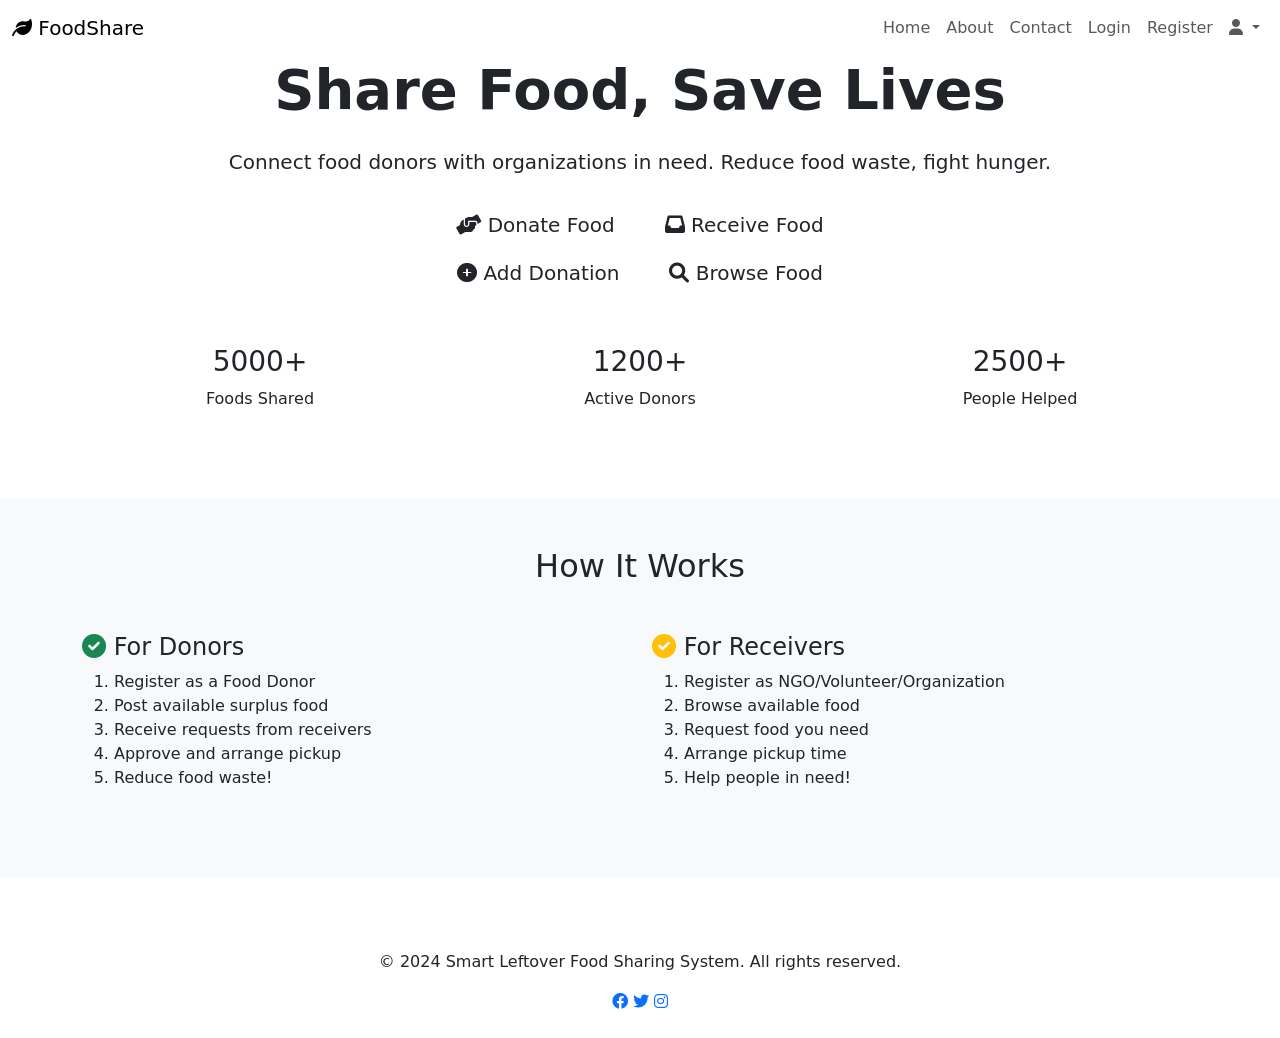
<file: src/main/resources/templates/index.html>
<!DOCTYPE html>
<html xmlns:th="http://www.thymeleaf.org">
<head>
    <meta charset="UTF-8">
    <meta name="viewport" content="width=device-width, initial-scale=1.0">
    <title>Smart Leftover Food Sharing System</title>
    <link href="https://cdn.jsdelivr.net/npm/bootstrap@5.1.3/dist/css/bootstrap.min.css" rel="stylesheet">
    <link rel="stylesheet" href="https://cdnjs.cloudflare.com/ajax/libs/font-awesome/6.0.0/css/all.min.css">
    <link th:href="@{/css/style.css}" rel="stylesheet">
</head>
<body>
    <!-- Navigation Bar -->
    <nav class="navbar navbar-expand-lg navbar-custom sticky-top">
        <div class="container-fluid">
            <a class="navbar-brand" href="/">
                <i class="fas fa-leaf"></i> FoodShare
            </a>
            <button class="navbar-toggler" type="button" data-bs-toggle="collapse" data-bs-target="#navbarNav">
                <span class="navbar-toggler-icon"></span>
            </button>
            <div class="collapse navbar-collapse" id="navbarNav">
                <ul class="navbar-nav ms-auto">
                    <li class="nav-item">
                        <a class="nav-link" href="/">Home</a>
                    </li>
                    <li class="nav-item">
                        <a class="nav-link" href="/about">About</a>
                    </li>
                    <li class="nav-item">
                        <a class="nav-link" href="/contact">Contact</a>
                    </li>
                    <li class="nav-item" th:if="${session.userId == null}">
                        <a class="nav-link" href="/auth/login">Login</a>
                    </li>
                    <li class="nav-item" th:if="${session.userId == null}">
                        <a class="nav-link" href="/auth/register">Register</a>
                    </li>
                    <li class="nav-item dropdown" th:if="${session.userId != null}">
                        <a class="nav-link dropdown-toggle" href="#" id="userDropdown" role="button" data-bs-toggle="dropdown">
                            <i class="fas fa-user"></i> <span th:text="${session.userName}"></span>
                        </a>
                        <ul class="dropdown-menu" aria-labelledby="userDropdown">
                            <li th:if="${session.userRole == 'DONOR'}">
                                <a class="dropdown-item" href="/donor/dashboard">Donor Dashboard</a>
                            </li>
                            <li th:if="${session.userRole == 'RECEIVER'}">
                                <a class="dropdown-item" href="/receiver/dashboard">Receiver Dashboard</a>
                            </li>
                            <li>
                                <hr class="dropdown-divider">
                            </li>
                            <li>
                                <a class="dropdown-item" href="/auth/logout">Logout</a>
                            </li>
                        </ul>
                    </li>
                </ul>
            </div>
        </div>
    </nav>

    <!-- Hero Section -->
    <section class="hero-section">
        <div class="container text-center">
            <h1 class="display-4 fw-bold mb-4">Share Food, Save Lives</h1>
            <p class="lead mb-4">Connect food donors with organizations in need. Reduce food waste, fight hunger.</p>
            <div class="d-flex justify-content-center gap-3" th:if="${session.userId == null}">
                <a href="/auth/register" class="btn btn-custom-green btn-lg">
                    <i class="fas fa-hands-helping"></i> Donate Food
                </a>
                <a href="/auth/register" class="btn btn-custom-orange btn-lg">
                    <i class="fas fa-inbox"></i> Receive Food
                </a>
            </div>
            <div class="d-flex justify-content-center gap-3" th:unless="${session.userId == null}">
                <a th:if="${session.userRole == 'DONOR'}" href="/donor/dashboard" class="btn btn-custom-green btn-lg">
                    <i class="fas fa-plus-circle"></i> Add Donation
                </a>
                <a th:if="${session.userRole == 'RECEIVER'}" href="/receiver/available-food" class="btn btn-custom-orange btn-lg">
                    <i class="fas fa-search"></i> Browse Food
                </a>
            </div>
        </div>
    </section>

    <!-- Statistics Section -->
    <section class="stats-section py-5">
        <div class="container">
            <div class="row text-center">
                <div class="col-md-4 mb-4">
                    <div class="stat-card">
                        <h3 class="stat-number">5000+</h3>
                        <p class="stat-label">Foods Shared</p>
                    </div>
                </div>
                <div class="col-md-4 mb-4">
                    <div class="stat-card">
                        <h3 class="stat-number">1200+</h3>
                        <p class="stat-label">Active Donors</p>
                    </div>
                </div>
                <div class="col-md-4 mb-4">
                    <div class="stat-card">
                        <h3 class="stat-number">2500+</h3>
                        <p class="stat-label">People Helped</p>
                    </div>
                </div>
            </div>
        </div>
    </section>

    <!-- How It Works -->
    <section class="how-it-works py-5 bg-light">
        <div class="container">
            <h2 class="text-center mb-5">How It Works</h2>
            <div class="row">
                <div class="col-md-6 mb-4">
                    <div class="how-card">
                        <h4><i class="fas fa-check-circle text-success"></i> For Donors</h4>
                        <ol>
                            <li>Register as a Food Donor</li>
                            <li>Post available surplus food</li>
                            <li>Receive requests from receivers</li>
                            <li>Approve and arrange pickup</li>
                            <li>Reduce food waste!</li>
                        </ol>
                    </div>
                </div>
                <div class="col-md-6 mb-4">
                    <div class="how-card">
                        <h4><i class="fas fa-check-circle text-warning"></i> For Receivers</h4>
                        <ol>
                            <li>Register as NGO/Volunteer/Organization</li>
                            <li>Browse available food</li>
                            <li>Request food you need</li>
                            <li>Arrange pickup time</li>
                            <li>Help people in need!</li>
                        </ol>
                    </div>
                </div>
            </div>
        </div>
    </section>

    <!-- Footer -->
    <footer class="footer mt-5">
        <div class="container text-center py-4">
            <p>&copy; 2024 Smart Leftover Food Sharing System. All rights reserved.</p>
            <div class="social-links">
                <a href="#"><i class="fab fa-facebook"></i></a>
                <a href="#"><i class="fab fa-twitter"></i></a>
                <a href="#"><i class="fab fa-instagram"></i></a>
            </div>
        </div>
    </footer>

    <script src="https://cdn.jsdelivr.net/npm/bootstrap@5.1.3/dist/js/bootstrap.bundle.min.js"></script>
</body>
</html>
</file>
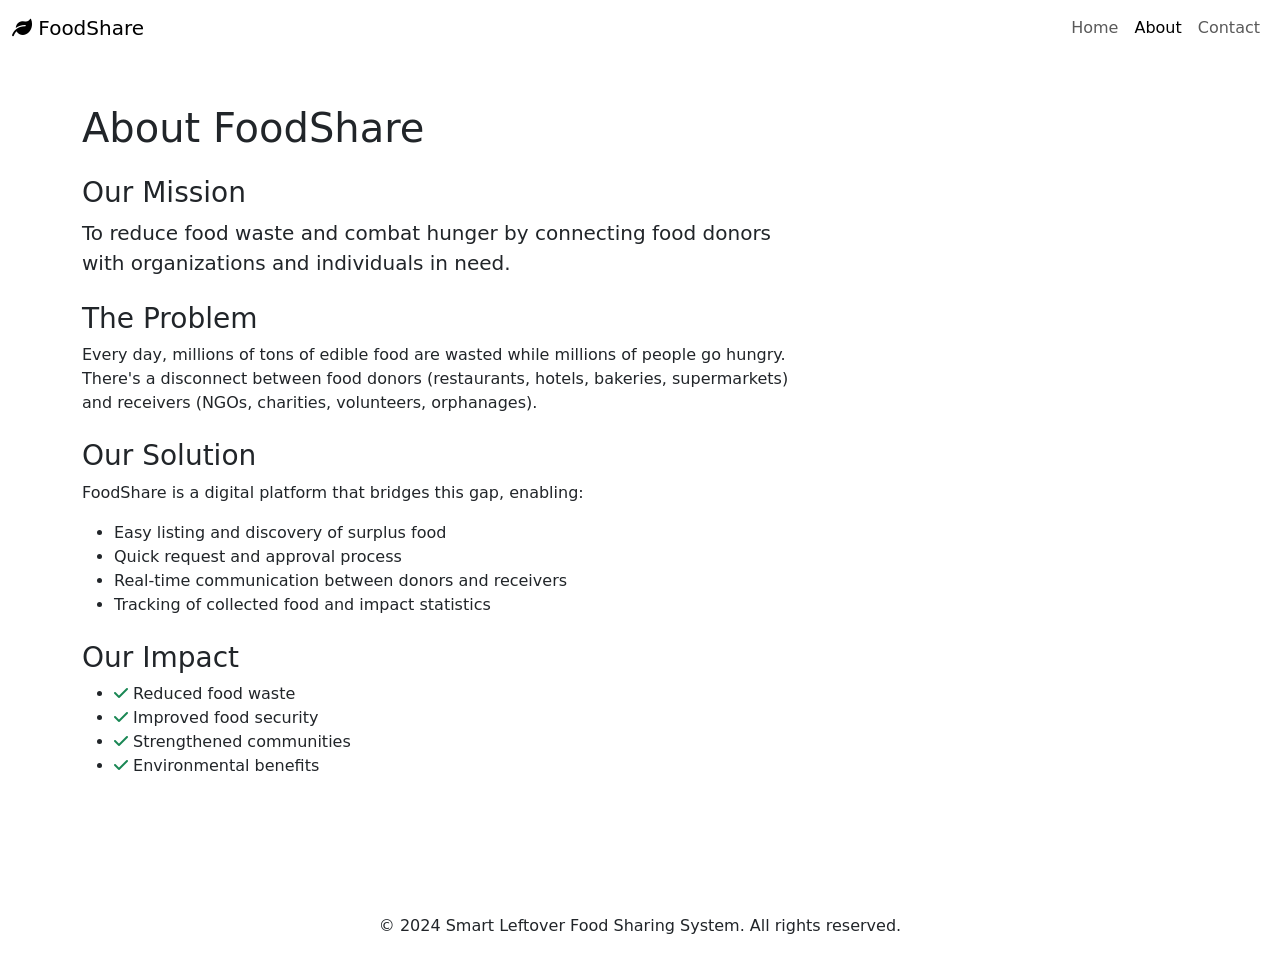
<file: src/main/resources/templates/about.html>
<!DOCTYPE html>
<html xmlns:th="http://www.thymeleaf.org">
<head>
    <meta charset="UTF-8">
    <meta name="viewport" content="width=device-width, initial-scale=1.0">
    <title>About - FoodShare</title>
    <link href="https://cdn.jsdelivr.net/npm/bootstrap@5.1.3/dist/css/bootstrap.min.css" rel="stylesheet">
    <link rel="stylesheet" href="https://cdnjs.cloudflare.com/ajax/libs/font-awesome/6.0.0/css/all.min.css">
    <link th:href="@{/css/style.css}" rel="stylesheet">
</head>
<body>
    <!-- Navigation -->
    <nav class="navbar navbar-expand-lg navbar-custom sticky-top">
        <div class="container-fluid">
            <a class="navbar-brand" href="/">
                <i class="fas fa-leaf"></i> FoodShare
            </a>
            <button class="navbar-toggler" type="button" data-bs-toggle="collapse" data-bs-target="#navbarNav">
                <span class="navbar-toggler-icon"></span>
            </button>
            <div class="collapse navbar-collapse" id="navbarNav">
                <ul class="navbar-nav ms-auto">
                    <li class="nav-item"><a class="nav-link" href="/">Home</a></li>
                    <li class="nav-item"><a class="nav-link active" href="/about">About</a></li>
                    <li class="nav-item"><a class="nav-link" href="/contact">Contact</a></li>
                </ul>
            </div>
        </div>
    </nav>

    <!-- About Section -->
    <section class="py-5">
        <div class="container">
            <h1 class="mb-4">About FoodShare</h1>
            <div class="row">
                <div class="col-md-8">
                    <h3>Our Mission</h3>
                    <p class="lead">
                        To reduce food waste and combat hunger by connecting food donors with organizations and individuals in need.
                    </p>
                    
                    <h3 class="mt-4">The Problem</h3>
                    <p>
                        Every day, millions of tons of edible food are wasted while millions of people go hungry. 
                        There's a disconnect between food donors (restaurants, hotels, bakeries, supermarkets) and receivers (NGOs, charities, volunteers, orphanages).
                    </p>
                    
                    <h3 class="mt-4">Our Solution</h3>
                    <p>
                        FoodShare is a digital platform that bridges this gap, enabling:
                    </p>
                    <ul>
                        <li>Easy listing and discovery of surplus food</li>
                        <li>Quick request and approval process</li>
                        <li>Real-time communication between donors and receivers</li>
                        <li>Tracking of collected food and impact statistics</li>
                    </ul>

                    <h3 class="mt-4">Our Impact</h3>
                    <ul>
                        <li><i class="fas fa-check text-success"></i> Reduced food waste</li>
                        <li><i class="fas fa-check text-success"></i> Improved food security</li>
                        <li><i class="fas fa-check text-success"></i> Strengthened communities</li>
                        <li><i class="fas fa-check text-success"></i> Environmental benefits</li>
                    </ul>
                </div>
            </div>
        </div>
    </section>

    <!-- Footer -->
    <footer class="footer mt-5">
        <div class="container text-center py-4">
            <p>&copy; 2024 Smart Leftover Food Sharing System. All rights reserved.</p>
        </div>
    </footer>

    <script src="https://cdn.jsdelivr.net/npm/bootstrap@5.1.3/dist/js/bootstrap.bundle.min.js"></script>
</body>
</html>
</file>
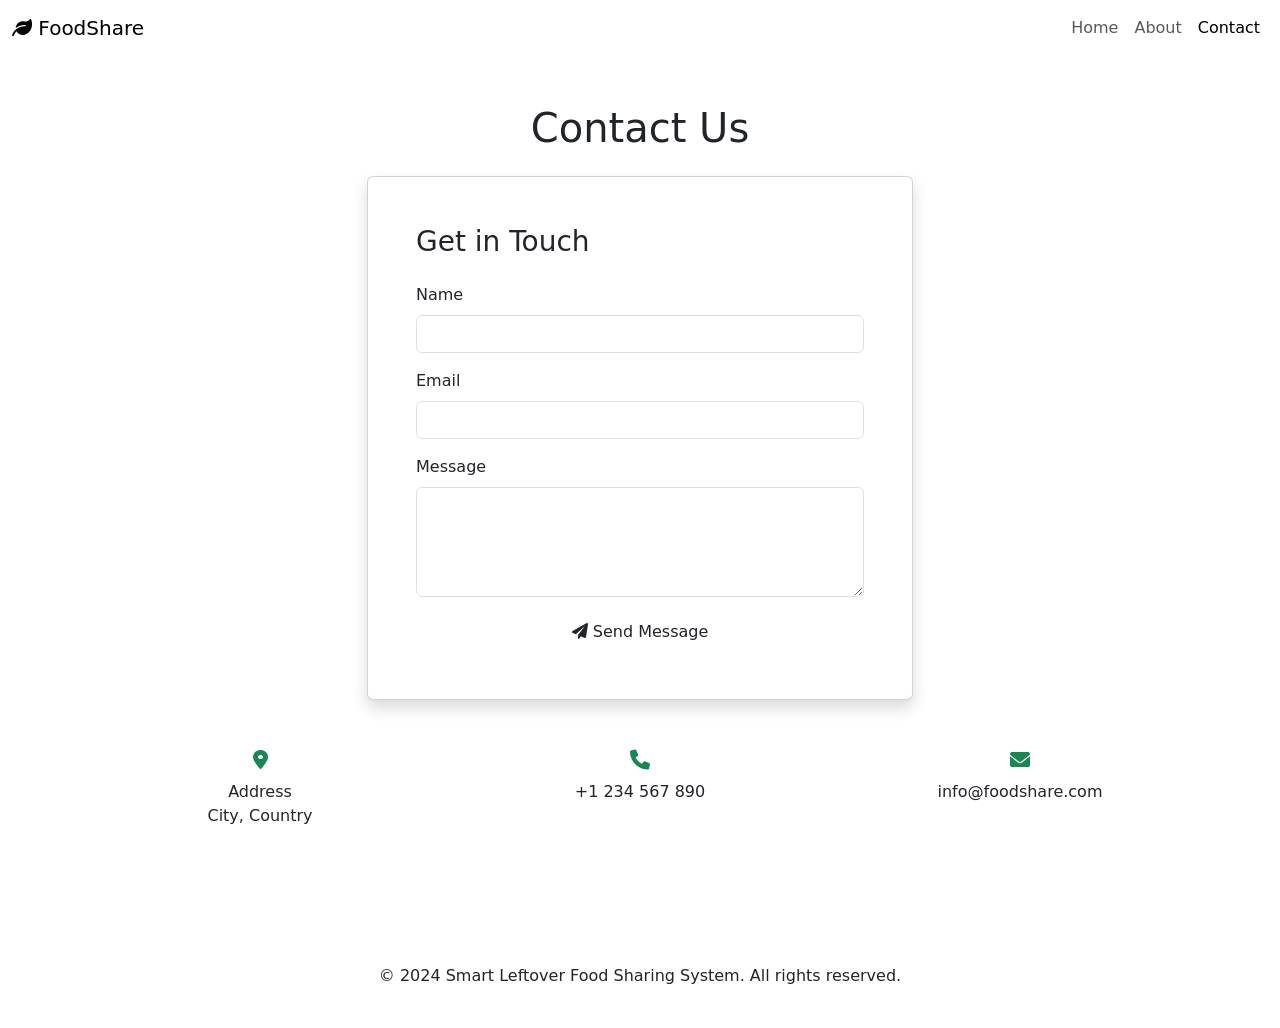
<file: src/main/resources/templates/contact.html>
<!DOCTYPE html>
<html xmlns:th="http://www.thymeleaf.org">
<head>
    <meta charset="UTF-8">
    <meta name="viewport" content="width=device-width, initial-scale=1.0">
    <title>Contact - FoodShare</title>
    <link href="https://cdn.jsdelivr.net/npm/bootstrap@5.1.3/dist/css/bootstrap.min.css" rel="stylesheet">
    <link rel="stylesheet" href="https://cdnjs.cloudflare.com/ajax/libs/font-awesome/6.0.0/css/all.min.css">
    <link th:href="@{/css/style.css}" rel="stylesheet">
</head>
<body>
    <!-- Navigation -->
    <nav class="navbar navbar-expand-lg navbar-custom sticky-top">
        <div class="container-fluid">
            <a class="navbar-brand" href="/">
                <i class="fas fa-leaf"></i> FoodShare
            </a>
            <button class="navbar-toggler" type="button" data-bs-toggle="collapse" data-bs-target="#navbarNav">
                <span class="navbar-toggler-icon"></span>
            </button>
            <div class="collapse navbar-collapse" id="navbarNav">
                <ul class="navbar-nav ms-auto">
                    <li class="nav-item"><a class="nav-link" href="/">Home</a></li>
                    <li class="nav-item"><a class="nav-link" href="/about">About</a></li>
                    <li class="nav-item"><a class="nav-link active" href="/contact">Contact</a></li>
                </ul>
            </div>
        </div>
    </nav>

    <!-- Contact Section -->
    <section class="py-5">
        <div class="container">
            <h1 class="text-center mb-4">Contact Us</h1>
            <div class="row">
                <div class="col-md-6 mx-auto">
                    <div class="card shadow">
                        <div class="card-body p-5">
                            <h3 class="mb-4">Get in Touch</h3>
                            <form>
                                <div class="mb-3">
                                    <label for="name" class="form-label">Name</label>
                                    <input type="text" class="form-control" id="name" required>
                                </div>
                                <div class="mb-3">
                                    <label for="email" class="form-label">Email</label>
                                    <input type="email" class="form-control" id="email" required>
                                </div>
                                <div class="mb-3">
                                    <label for="message" class="form-label">Message</label>
                                    <textarea class="form-control" id="message" rows="4" required></textarea>
                                </div>
                                <button type="submit" class="btn btn-custom-green w-100">
                                    <i class="fas fa-paper-plane"></i> Send Message
                                </button>
                            </form>
                        </div>
                    </div>
                </div>
            </div>
            <div class="row mt-5">
                <div class="col-md-4 text-center">
                    <h5><i class="fas fa-map-marker-alt text-success"></i></h5>
                    <p>Address<br>City, Country</p>
                </div>
                <div class="col-md-4 text-center">
                    <h5><i class="fas fa-phone text-success"></i></h5>
                    <p>+1 234 567 890</p>
                </div>
                <div class="col-md-4 text-center">
                    <h5><i class="fas fa-envelope text-success"></i></h5>
                    <p>info@foodshare.com</p>
                </div>
            </div>
        </div>
    </section>

    <!-- Footer -->
    <footer class="footer mt-5">
        <div class="container text-center py-4">
            <p>&copy; 2024 Smart Leftover Food Sharing System. All rights reserved.</p>
        </div>
    </footer>

    <script src="https://cdn.jsdelivr.net/npm/bootstrap@5.1.3/dist/js/bootstrap.bundle.min.js"></script>
</body>
</html>
</file>
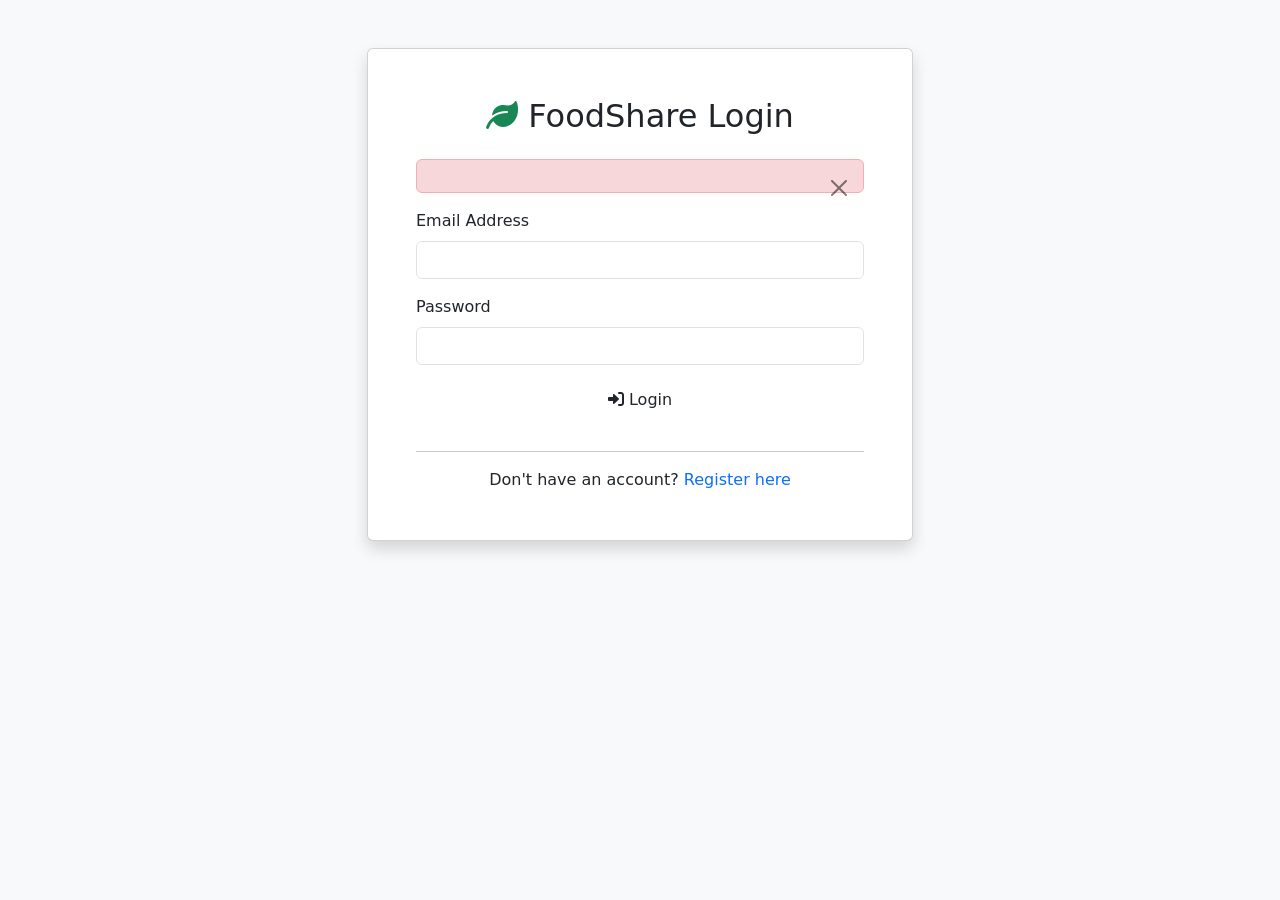
<file: src/main/resources/templates/login.html>
<!DOCTYPE html>
<html xmlns:th="http://www.thymeleaf.org">
<head>
    <meta charset="UTF-8">
    <meta name="viewport" content="width=device-width, initial-scale=1.0">
    <title>Login - FoodShare</title>
    <link href="https://cdn.jsdelivr.net/npm/bootstrap@5.1.3/dist/css/bootstrap.min.css" rel="stylesheet">
    <link rel="stylesheet" href="https://cdnjs.cloudflare.com/ajax/libs/font-awesome/6.0.0/css/all.min.css">
    <link th:href="@{/css/style.css}" rel="stylesheet">
</head>
<body class="bg-light">
    <div class="container mt-5">
        <div class="row justify-content-center">
            <div class="col-md-6">
                <div class="card shadow">
                    <div class="card-body p-5">
                        <h2 class="text-center mb-4"><i class="fas fa-leaf text-success"></i> FoodShare Login</h2>
                        
                        <div th:if="${error}" class="alert alert-danger alert-dismissible fade show">
                            <span th:text="${error}"></span>
                            <button type="button" class="btn-close" data-bs-dismiss="alert"></button>
                        </div>

                        <form th:action="@{/auth/login}" method="post" th:object="${loginDTO}">
                            <div class="mb-3">
                                <label for="email" class="form-label">Email Address</label>
                                <input type="email" class="form-control" id="email" th:field="*{email}" required>
                                <div th:if="${#fields.hasErrors('email')}" class="text-danger">
                                    <span th:errors="*{email}"></span>
                                </div>
                            </div>

                            <div class="mb-3">
                                <label for="password" class="form-label">Password</label>
                                <input type="password" class="form-control" id="password" th:field="*{password}" required>
                                <div th:if="${#fields.hasErrors('password')}" class="text-danger">
                                    <span th:errors="*{password}"></span>
                                </div>
                            </div>

                            <button type="submit" class="btn btn-custom-green w-100 mb-3">
                                <i class="fas fa-sign-in-alt"></i> Login
                            </button>
                        </form>

                        <hr>
                        <p class="text-center mb-0">
                            Don't have an account? <a href="/auth/register" class="text-decoration-none">Register here</a>
                        </p>
                    </div>
                </div>
            </div>
        </div>
    </div>

    <script src="https://cdn.jsdelivr.net/npm/bootstrap@5.1.3/dist/js/bootstrap.bundle.min.js"></script>
</body>
</html>
</file>
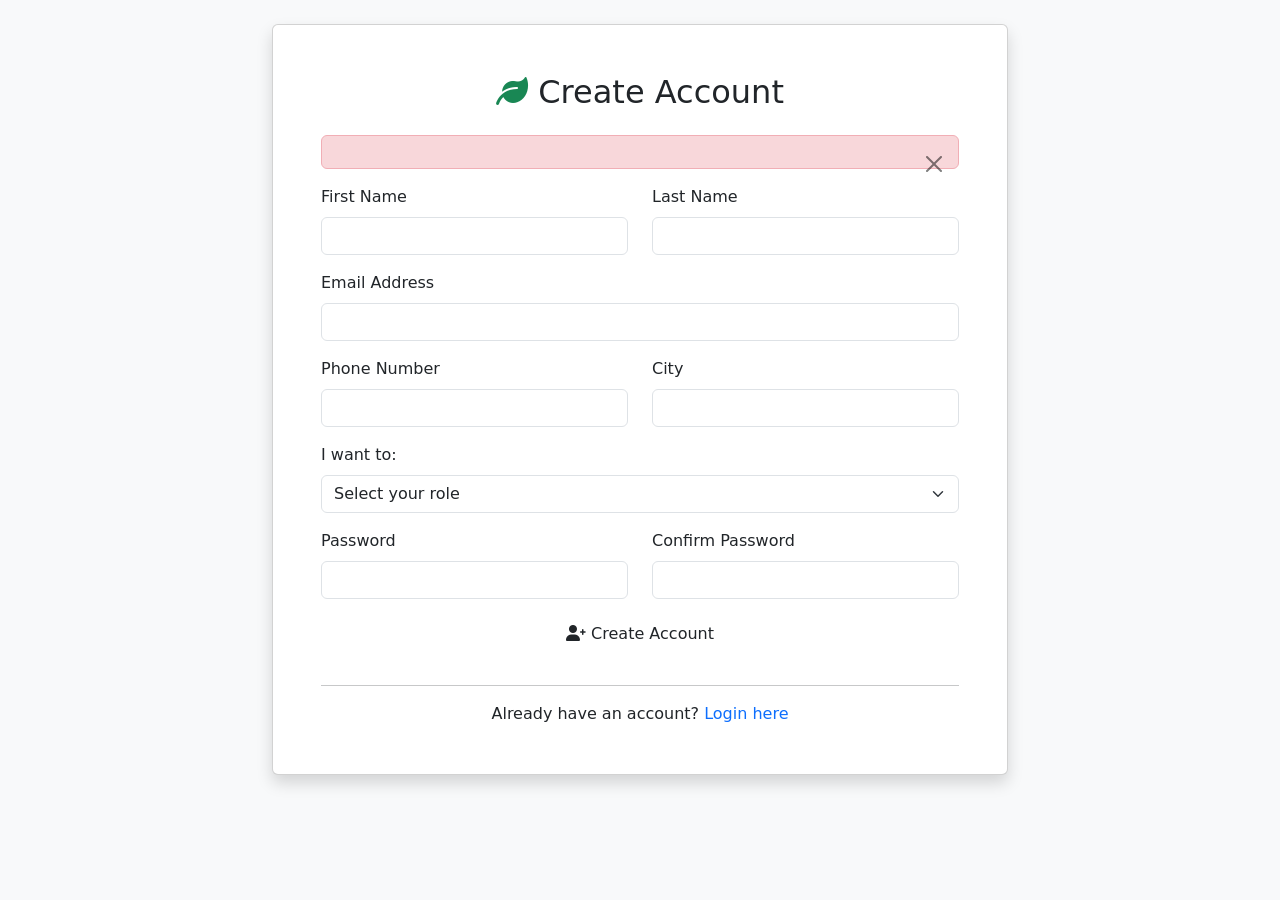
<file: src/main/resources/templates/register.html>
<!DOCTYPE html>
<html xmlns:th="http://www.thymeleaf.org">
<head>
    <meta charset="UTF-8">
    <meta name="viewport" content="width=device-width, initial-scale=1.0">
    <title>Register - FoodShare</title>
    <link href="https://cdn.jsdelivr.net/npm/bootstrap@5.1.3/dist/css/bootstrap.min.css" rel="stylesheet">
    <link rel="stylesheet" href="https://cdnjs.cloudflare.com/ajax/libs/font-awesome/6.0.0/css/all.min.css">
    <link th:href="@{/css/style.css}" rel="stylesheet">
</head>
<body class="bg-light">
    <div class="container mt-4">
        <div class="row justify-content-center">
            <div class="col-md-8">
                <div class="card shadow">
                    <div class="card-body p-5">
                        <h2 class="text-center mb-4"><i class="fas fa-leaf text-success"></i> Create Account</h2>
                        
                        <div th:if="${error}" class="alert alert-danger alert-dismissible fade show">
                            <span th:text="${error}"></span>
                            <button type="button" class="btn-close" data-bs-dismiss="alert"></button>
                        </div>

                        <form th:action="@{/auth/register}" method="post" th:object="${registerDTO}">
                            <div class="row">
                                <div class="col-md-6 mb-3">
                                    <label for="firstName" class="form-label">First Name</label>
                                    <input type="text" class="form-control" id="firstName" th:field="*{firstName}" required>
                                </div>
                                <div class="col-md-6 mb-3">
                                    <label for="lastName" class="form-label">Last Name</label>
                                    <input type="text" class="form-control" id="lastName" th:field="*{lastName}" required>
                                </div>
                            </div>

                            <div class="mb-3">
                                <label for="email" class="form-label">Email Address</label>
                                <input type="email" class="form-control" id="email" th:field="*{email}" required>
                            </div>

                            <div class="row">
                                <div class="col-md-6 mb-3">
                                    <label for="phone" class="form-label">Phone Number</label>
                                    <input type="tel" class="form-control" id="phone" th:field="*{phone}" required>
                                </div>
                                <div class="col-md-6 mb-3">
                                    <label for="city" class="form-label">City</label>
                                    <input type="text" class="form-control" id="city" th:field="*{city}" required>
                                </div>
                            </div>

                            <div class="mb-3">
                                <label for="role" class="form-label">I want to:</label>
                                <select class="form-select" id="role" th:field="*{role}" required onchange="updateRoleFields()">
                                    <option value="">Select your role</option>
                                    <option value="DONOR">Donate Food</option>
                                    <option value="RECEIVER">Receive Food</option>
                                </select>
                            </div>

                            <div id="orgFields" style="display:none;">
                                <div class="mb-3">
                                    <label for="organizationName" class="form-label">Organization Name</label>
                                    <input type="text" class="form-control" id="organizationName" th:field="*{organizationName}">
                                </div>
                                <div class="mb-3">
                                    <label for="organizationType" class="form-label">Organization Type</label>
                                    <select class="form-select" id="organizationType" th:field="*{organizationType}">
                                        <option value="">Select type</option>
                                        <option value="NGO">NGO</option>
                                        <option value="Charity">Charity</option>
                                        <option value="Volunteer">Volunteer</option>
                                        <option value="Orphanage">Orphanage</option>
                                    </select>
                                </div>
                            </div>

                            <div class="row">
                                <div class="col-md-6 mb-3">
                                    <label for="password" class="form-label">Password</label>
                                    <input type="password" class="form-control" id="password" th:field="*{password}" required>
                                </div>
                                <div class="col-md-6 mb-3">
                                    <label for="confirmPassword" class="form-label">Confirm Password</label>
                                    <input type="password" class="form-control" id="confirmPassword" th:field="*{confirmPassword}" required>
                                </div>
                            </div>

                            <button type="submit" class="btn btn-custom-green w-100 mb-3">
                                <i class="fas fa-user-plus"></i> Create Account
                            </button>
                        </form>

                        <hr>
                        <p class="text-center mb-0">
                            Already have an account? <a href="/auth/login" class="text-decoration-none">Login here</a>
                        </p>
                    </div>
                </div>
            </div>
        </div>
    </div>

    <script>
        function updateRoleFields() {
            const role = document.getElementById('role').value;
            document.getElementById('orgFields').style.display = role === 'RECEIVER' ? 'block' : 'none';
        }
    </script>
    <script src="https://cdn.jsdelivr.net/npm/bootstrap@5.1.3/dist/js/bootstrap.bundle.min.js"></script>
</body>
</html>
</file>
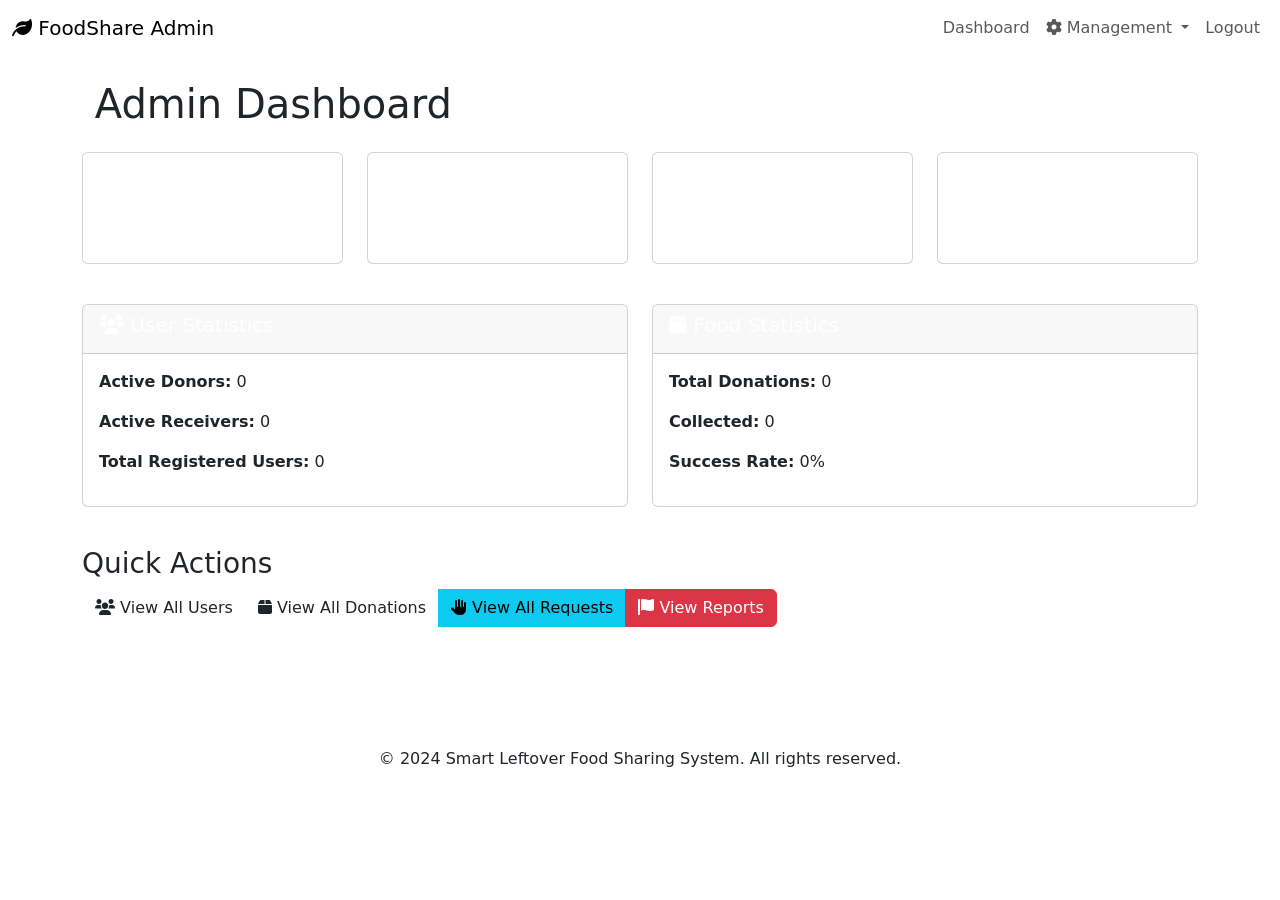
<file: src/main/resources/templates/admin/dashboard.html>
<!DOCTYPE html>
<html xmlns:th="http://www.thymeleaf.org">
<head>
    <meta charset="UTF-8">
    <meta name="viewport" content="width=device-width, initial-scale=1.0">
    <title>Admin Dashboard - FoodShare</title>
    <link href="https://cdn.jsdelivr.net/npm/bootstrap@5.1.3/dist/css/bootstrap.min.css" rel="stylesheet">
    <link rel="stylesheet" href="https://cdnjs.cloudflare.com/ajax/libs/font-awesome/6.0.0/css/all.min.css">
    <link th:href="@{/css/style.css}" rel="stylesheet">
</head>
<body>
    <!-- Navigation -->
    <nav class="navbar navbar-expand-lg navbar-custom sticky-top">
        <div class="container-fluid">
            <a class="navbar-brand" href="/">
                <i class="fas fa-leaf"></i> FoodShare Admin
            </a>
            <div class="collapse navbar-collapse">
                <ul class="navbar-nav ms-auto">
                    <li class="nav-item"><a class="nav-link" href="/admin/dashboard">Dashboard</a></li>
                    <li class="nav-item dropdown">
                        <a class="nav-link dropdown-toggle" href="#" role="button" data-bs-toggle="dropdown">
                            <i class="fas fa-cog"></i> Management
                        </a>
                        <ul class="dropdown-menu">
                            <li><a class="dropdown-item" href="#">Manage Users</a></li>
                            <li><a class="dropdown-item" href="#">Manage Donations</a></li>
                            <li><a class="dropdown-item" href="#">View Requests</a></li>
                        </ul>
                    </li>
                    <li class="nav-item"><a class="nav-link" href="/">Logout</a></li>
                </ul>
            </div>
        </div>
    </nav>

    <!-- Dashboard Content -->
    <div class="container-fluid py-4">
        <div class="container">
            <h1 class="mb-4"><i class="fas fa-admin-chart"></i> Admin Dashboard</h1>

            <!-- Statistics Cards -->
            <div class="row mb-4">
                <div class="col-md-3 mb-3">
                    <div class="card bg-gradient-green text-white">
                        <div class="card-body">
                            <h5 class="card-title">Total Users</h5>
                            <h2 th:text="${totalUsers}">0</h2>
                        </div>
                    </div>
                </div>
                <div class="col-md-3 mb-3">
                    <div class="card bg-gradient-orange text-white">
                        <div class="card-body">
                            <h5 class="card-title">Total Donations</h5>
                            <h2 th:text="${totalDonations}">0</h2>
                        </div>
                    </div>
                </div>
                <div class="col-md-3 mb-3">
                    <div class="card bg-gradient-blue text-white">
                        <div class="card-body">
                            <h5 class="card-title">Food Collected</h5>
                            <h2 th:text="${collectedDonations}">0</h2>
                        </div>
                    </div>
                </div>
                <div class="col-md-3 mb-3">
                    <div class="card bg-gradient-purple text-white">
                        <div class="card-body">
                            <h5 class="card-title">Total Donors</h5>
                            <h2 th:text="${totalDonors}">0</h2>
                        </div>
                    </div>
                </div>
            </div>

            <!-- More Statistics -->
            <div class="row mb-4">
                <div class="col-md-6 mb-3">
                    <div class="card">
                        <div class="card-header bg-custom-green text-white">
                            <h5><i class="fas fa-users"></i> User Statistics</h5>
                        </div>
                        <div class="card-body">
                            <p><strong>Active Donors:</strong> <span th:text="${totalDonors}">0</span></p>
                            <p><strong>Active Receivers:</strong> <span th:text="${totalReceivers}">0</span></p>
                            <p><strong>Total Registered Users:</strong> <span th:text="${totalUsers}">0</span></p>
                        </div>
                    </div>
                </div>
                <div class="col-md-6 mb-3">
                    <div class="card">
                        <div class="card-header bg-custom-orange text-white">
                            <h5><i class="fas fa-box"></i> Food Statistics</h5>
                        </div>
                        <div class="card-body">
                            <p><strong>Total Donations:</strong> <span th:text="${totalDonations}">0</span></p>
                            <p><strong>Collected:</strong> <span th:text="${collectedDonations}">0</span></p>
                            <p><strong>Success Rate:</strong> <span th:text="${totalDonations > 0 ? ((collectedDonations * 100) / totalDonations) : 0} + '%'">0%</span></p>
                        </div>
                    </div>
                </div>
            </div>

            <!-- Quick Actions -->
            <div class="row">
                <div class="col-md-12 mb-4">
                    <h3>Quick Actions</h3>
                    <div class="btn-group" role="group">
                        <button type="button" class="btn btn-custom-green"><i class="fas fa-users"></i> View All Users</button>
                        <button type="button" class="btn btn-custom-orange"><i class="fas fa-box"></i> View All Donations</button>
                        <button type="button" class="btn btn-info"><i class="fas fa-hand-paper"></i> View All Requests</button>
                        <button type="button" class="btn btn-danger"><i class="fas fa-flag"></i> View Reports</button>
                    </div>
                </div>
            </div>
        </div>
    </div>

    <!-- Footer -->
    <footer class="footer mt-5">
        <div class="container text-center py-4">
            <p>&copy; 2024 Smart Leftover Food Sharing System. All rights reserved.</p>
        </div>
    </footer>

    <script src="https://cdn.jsdelivr.net/npm/bootstrap@5.1.3/dist/js/bootstrap.bundle.min.js"></script>
</body>
</html>
</file>
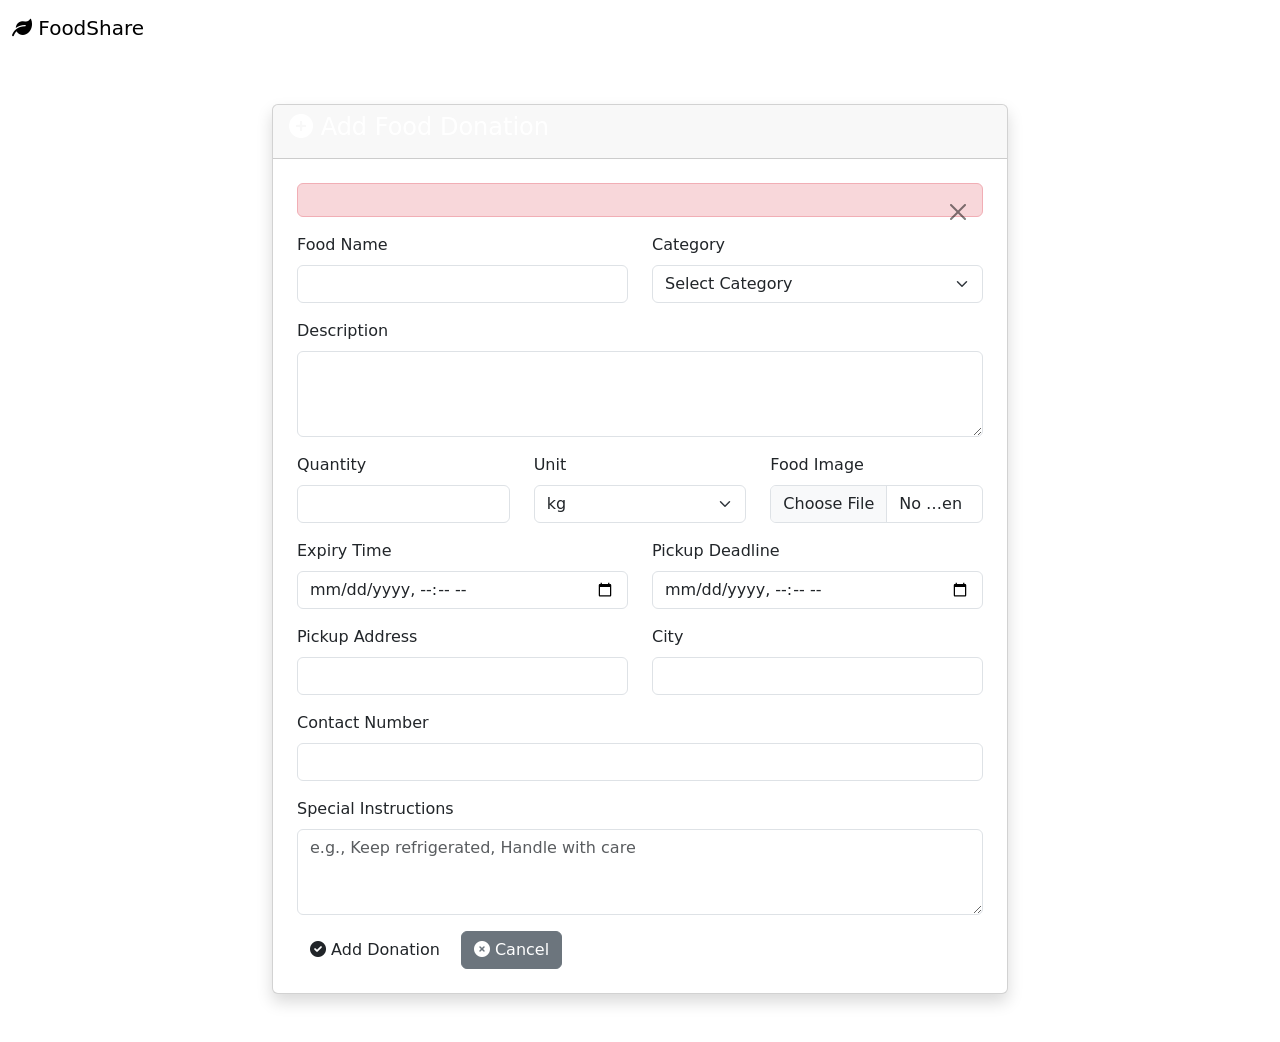
<file: src/main/resources/templates/donor/add-food.html>
<!DOCTYPE html>
<html xmlns:th="http://www.thymeleaf.org">
<head>
    <meta charset="UTF-8">
    <meta name="viewport" content="width=device-width, initial-scale=1.0">
    <title>Add Food - FoodShare</title>
    <link href="https://cdn.jsdelivr.net/npm/bootstrap@5.1.3/dist/css/bootstrap.min.css" rel="stylesheet">
    <link rel="stylesheet" href="https://cdnjs.cloudflare.com/ajax/libs/font-awesome/6.0.0/css/all.min.css">
    <link th:href="@{/css/style.css}" rel="stylesheet">
</head>
<body>
    <!-- Navigation -->
    <nav class="navbar navbar-expand-lg navbar-custom sticky-top">
        <div class="container-fluid">
            <a class="navbar-brand" href="/">
                <i class="fas fa-leaf"></i> FoodShare
            </a>
        </div>
    </nav>

    <div class="container py-5">
        <div class="row justify-content-center">
            <div class="col-md-8">
                <div class="card shadow">
                    <div class="card-header bg-custom-green text-white">
                        <h4><i class="fas fa-plus-circle"></i> Add Food Donation</h4>
                    </div>
                    <div class="card-body p-4">
                        <div th:if="${error}" class="alert alert-danger alert-dismissible fade show">
                            <span th:text="${error}"></span>
                            <button type="button" class="btn-close" data-bs-dismiss="alert"></button>
                        </div>

                        <form th:action="@{/donor/add-food}" method="post" enctype="multipart/form-data" th:object="${foodDonationDTO}">
                            <div class="row">
                                <div class="col-md-6 mb-3">
                                    <label for="foodName" class="form-label">Food Name</label>
                                    <input type="text" class="form-control" id="foodName" th:field="*{foodName}" required>
                                </div>
                                <div class="col-md-6 mb-3">
                                    <label for="category" class="form-label">Category</label>
                                    <select class="form-select" id="category" th:field="*{category}" required>
                                        <option value="">Select Category</option>
                                        <option th:each="cat : ${categories}" th:value="${cat}" th:text="${cat.displayName}">Category</option>
                                    </select>
                                </div>
                            </div>

                            <div class="mb-3">
                                <label for="description" class="form-label">Description</label>
                                <textarea class="form-control" id="description" th:field="*{description}" rows="3"></textarea>
                            </div>

                            <div class="row">
                                <div class="col-md-4 mb-3">
                                    <label for="quantity" class="form-label">Quantity</label>
                                    <input type="number" class="form-control" id="quantity" th:field="*{quantity}" required>
                                </div>
                                <div class="col-md-4 mb-3">
                                    <label for="unit" class="form-label">Unit</label>
                                    <select class="form-select" id="unit" th:field="*{unit}" required>
                                        <option value="kg">kg</option>
                                        <option value="pieces">pieces</option>
                                        <option value="liters">liters</option>
                                        <option value="boxes">boxes</option>
                                    </select>
                                </div>
                                <div class="col-md-4 mb-3">
                                    <label for="imageFile" class="form-label">Food Image</label>
                                    <input type="file" class="form-control" id="imageFile" name="imageFile" accept="image/*">
                                </div>
                            </div>

                            <div class="row">
                                <div class="col-md-6 mb-3">
                                    <label for="expiryTime" class="form-label">Expiry Time</label>
                                    <input type="datetime-local" class="form-control" id="expiryTime" th:field="*{expiryTime}" required>
                                </div>
                                <div class="col-md-6 mb-3">
                                    <label for="pickupDeadline" class="form-label">Pickup Deadline</label>
                                    <input type="datetime-local" class="form-control" id="pickupDeadline" th:field="*{pickupDeadline}" required>
                                </div>
                            </div>

                            <div class="row">
                                <div class="col-md-6 mb-3">
                                    <label for="pickupAddress" class="form-label">Pickup Address</label>
                                    <input type="text" class="form-control" id="pickupAddress" th:field="*{pickupAddress}" required>
                                </div>
                                <div class="col-md-6 mb-3">
                                    <label for="pickupCity" class="form-label">City</label>
                                    <input type="text" class="form-control" id="pickupCity" th:field="*{pickupCity}" required>
                                </div>
                            </div>

                            <div class="mb-3">
                                <label for="contactNumber" class="form-label">Contact Number</label>
                                <input type="tel" class="form-control" id="contactNumber" th:field="*{contactNumber}" required>
                            </div>

                            <div class="mb-3">
                                <label for="specialInstructions" class="form-label">Special Instructions</label>
                                <textarea class="form-control" id="specialInstructions" th:field="*{specialInstructions}" rows="3" placeholder="e.g., Keep refrigerated, Handle with care"></textarea>
                            </div>

                            <div class="d-flex gap-2">
                                <button type="submit" class="btn btn-custom-green">
                                    <i class="fas fa-check-circle"></i> Add Donation
                                </button>
                                <a href="/donor/dashboard" class="btn btn-secondary">
                                    <i class="fas fa-times-circle"></i> Cancel
                                </a>
                            </div>
                        </form>
                    </div>
                </div>
            </div>
        </div>
    </div>

    <script src="https://cdn.jsdelivr.net/npm/bootstrap@5.1.3/dist/js/bootstrap.bundle.min.js"></script>
</body>
</html>
</file>
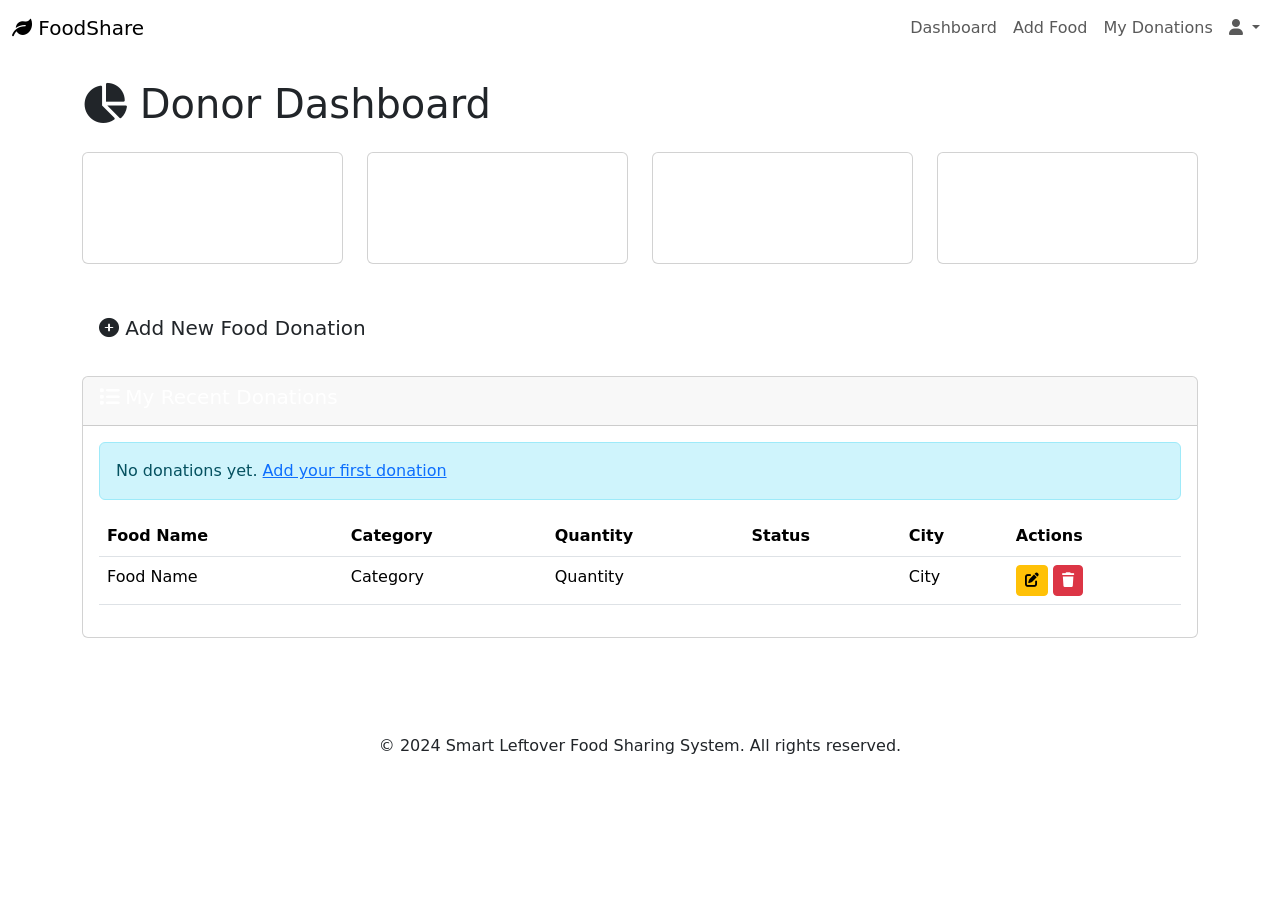
<file: src/main/resources/templates/donor/dashboard.html>
<!DOCTYPE html>
<html xmlns:th="http://www.thymeleaf.org">
<head>
    <meta charset="UTF-8">
    <meta name="viewport" content="width=device-width, initial-scale=1.0">
    <title>Donor Dashboard - FoodShare</title>
    <link href="https://cdn.jsdelivr.net/npm/bootstrap@5.1.3/dist/css/bootstrap.min.css" rel="stylesheet">
    <link rel="stylesheet" href="https://cdnjs.cloudflare.com/ajax/libs/font-awesome/6.0.0/css/all.min.css">
    <link th:href="@{/css/style.css}" rel="stylesheet">
</head>
<body>
    <!-- Navigation -->
    <nav class="navbar navbar-expand-lg navbar-custom sticky-top">
        <div class="container-fluid">
            <a class="navbar-brand" href="/">
                <i class="fas fa-leaf"></i> FoodShare
            </a>
            <div class="collapse navbar-collapse" id="navbarNav">
                <ul class="navbar-nav ms-auto">
                    <li class="nav-item"><a class="nav-link" href="/donor/dashboard">Dashboard</a></li>
                    <li class="nav-item"><a class="nav-link" href="/donor/add-food">Add Food</a></li>
                    <li class="nav-item"><a class="nav-link" href="/donor/my-donations">My Donations</a></li>
                    <li class="nav-item dropdown">
                        <a class="nav-link dropdown-toggle" href="#" id="userDropdown" role="button" data-bs-toggle="dropdown">
                            <i class="fas fa-user"></i> <span th:text="${session.userName}"></span>
                        </a>
                        <ul class="dropdown-menu" aria-labelledby="userDropdown">
                            <li><a class="dropdown-item" href="/auth/logout">Logout</a></li>
                        </ul>
                    </li>
                </ul>
            </div>
        </div>
    </nav>

    <!-- Dashboard Content -->
    <div class="container-fluid py-4">
        <div class="container">
            <h1 class="mb-4"><i class="fas fa-chart-pie"></i> Donor Dashboard</h1>

            <!-- Statistics Cards -->
            <div class="row mb-4">
                <div class="col-md-3 mb-3">
                    <div class="card bg-gradient-green text-white">
                        <div class="card-body">
                            <h5 class="card-title">Total Donations</h5>
                            <h2 th:text="${totalDonations}">0</h2>
                        </div>
                    </div>
                </div>
                <div class="col-md-3 mb-3">
                    <div class="card bg-gradient-orange text-white">
                        <div class="card-body">
                            <h5 class="card-title">Collected</h5>
                            <h2 th:text="${collectedCount}">0</h2>
                        </div>
                    </div>
                </div>
                <div class="col-md-3 mb-3">
                    <div class="card bg-gradient-blue text-white">
                        <div class="card-body">
                            <h5 class="card-title">Pending Requests</h5>
                            <h2>5</h2>
                        </div>
                    </div>
                </div>
                <div class="col-md-3 mb-3">
                    <div class="card bg-gradient-purple text-white">
                        <div class="card-body">
                            <h5 class="card-title">People Helped</h5>
                            <h2>150+</h2>
                        </div>
                    </div>
                </div>
            </div>

            <!-- Quick Actions -->
            <div class="row mb-4">
                <div class="col-md-12">
                    <a href="/donor/add-food" class="btn btn-custom-green btn-lg">
                        <i class="fas fa-plus-circle"></i> Add New Food Donation
                    </a>
                </div>
            </div>

            <!-- Recent Donations -->
            <div class="row">
                <div class="col-md-12">
                    <div class="card">
                        <div class="card-header bg-custom-green text-white">
                            <h5><i class="fas fa-list"></i> My Recent Donations</h5>
                        </div>
                        <div class="card-body">
                            <div th:if="${donations.isEmpty()}" class="alert alert-info">
                                No donations yet. <a href="/donor/add-food">Add your first donation</a>
                            </div>
                            <table class="table table-hover" th:unless="${donations.isEmpty()}">
                                <thead>
                                    <tr>
                                        <th>Food Name</th>
                                        <th>Category</th>
                                        <th>Quantity</th>
                                        <th>Status</th>
                                        <th>City</th>
                                        <th>Actions</th>
                                    </tr>
                                </thead>
                                <tbody>
                                    <tr th:each="donation : ${donations}">
                                        <td th:text="${donation.foodName}">Food Name</td>
                                        <td th:text="${donation.category.displayName}">Category</td>
                                        <td th:text="${donation.quantity} + ' ' + ${donation.unit}">Quantity</td>
                                        <td>
                                            <span class="badge" th:classappend="${donation.status.toString() == 'AVAILABLE' ? 'bg-success' : donation.status.toString() == 'COLLECTED' ? 'bg-info' : 'bg-warning'}" th:text="${donation.status.displayName}">Status</span>
                                        </td>
                                        <td th:text="${donation.pickupCity}">City</td>
                                        <td>
                                            <a th:href="@{/donor/edit-food/{id}(id=${donation.donationId})}" class="btn btn-sm btn-warning"><i class="fas fa-edit"></i></a>
                                            <a th:href="@{/donor/delete-food/{id}(id=${donation.donationId})}" class="btn btn-sm btn-danger" onclick="return confirm('Are you sure?')"><i class="fas fa-trash"></i></a>
                                        </td>
                                    </tr>
                                </tbody>
                            </table>
                        </div>
                    </div>
                </div>
            </div>
        </div>
    </div>

    <!-- Footer -->
    <footer class="footer mt-5">
        <div class="container text-center py-4">
            <p>&copy; 2024 Smart Leftover Food Sharing System. All rights reserved.</p>
        </div>
    </footer>

    <script src="https://cdn.jsdelivr.net/npm/bootstrap@5.1.3/dist/js/bootstrap.bundle.min.js"></script>
</body>
</html>
</file>
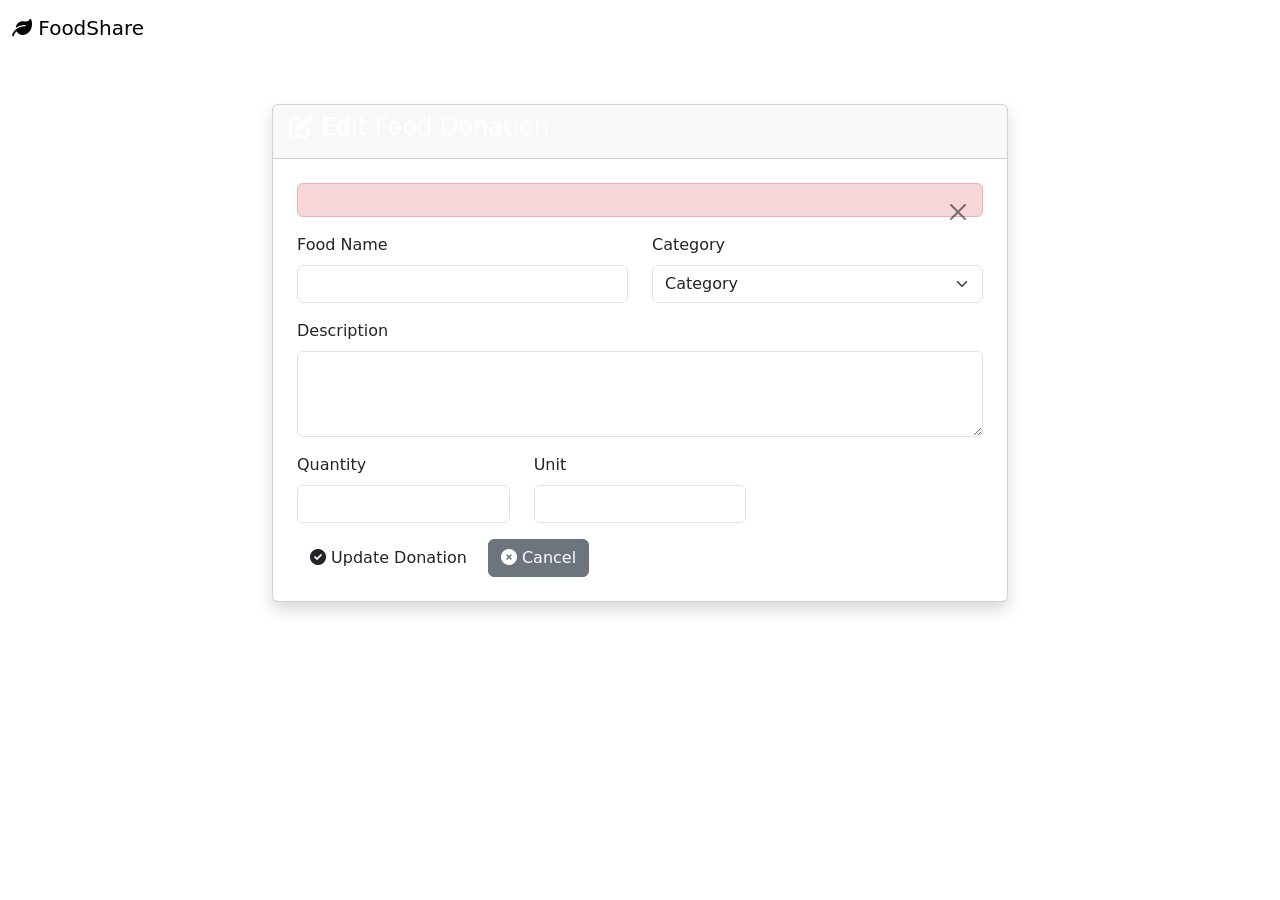
<file: src/main/resources/templates/donor/edit-food.html>
<!DOCTYPE html>
<html xmlns:th="http://www.thymeleaf.org">
<head>
    <meta charset="UTF-8">
    <meta name="viewport" content="width=device-width, initial-scale=1.0">
    <title>Edit Food - FoodShare</title>
    <link href="https://cdn.jsdelivr.net/npm/bootstrap@5.1.3/dist/css/bootstrap.min.css" rel="stylesheet">
    <link rel="stylesheet" href="https://cdnjs.cloudflare.com/ajax/libs/font-awesome/6.0.0/css/all.min.css">
    <link th:href="@{/css/style.css}" rel="stylesheet">
</head>
<body>
    <!-- Navigation -->
    <nav class="navbar navbar-expand-lg navbar-custom sticky-top">
        <div class="container-fluid">
            <a class="navbar-brand" href="/">
                <i class="fas fa-leaf"></i> FoodShare
            </a>
        </div>
    </nav>

    <div class="container py-5">
        <div class="row justify-content-center">
            <div class="col-md-8">
                <div class="card shadow">
                    <div class="card-header bg-custom-orange text-white">
                        <h4><i class="fas fa-edit"></i> Edit Food Donation</h4>
                    </div>
                    <div class="card-body p-4">
                        <div th:if="${error}" class="alert alert-danger alert-dismissible fade show">
                            <span th:text="${error}"></span>
                            <button type="button" class="btn-close" data-bs-dismiss="alert"></button>
                        </div>

                        <form th:action="@{/donor/edit-food/{id}(id=${foodDonationDTO.donationId})}" method="post" th:object="${foodDonationDTO}">
                            <div class="row">
                                <div class="col-md-6 mb-3">
                                    <label for="foodName" class="form-label">Food Name</label>
                                    <input type="text" class="form-control" id="foodName" th:field="*{foodName}" required>
                                </div>
                                <div class="col-md-6 mb-3">
                                    <label for="category" class="form-label">Category</label>
                                    <select class="form-select" id="category" th:field="*{category}" required>
                                        <option th:each="cat : ${categories}" th:value="${cat}" th:text="${cat.displayName}">Category</option>
                                    </select>
                                </div>
                            </div>

                            <div class="mb-3">
                                <label for="description" class="form-label">Description</label>
                                <textarea class="form-control" id="description" th:field="*{description}" rows="3"></textarea>
                            </div>

                            <div class="row">
                                <div class="col-md-4 mb-3">
                                    <label for="quantity" class="form-label">Quantity</label>
                                    <input type="number" class="form-control" id="quantity" th:field="*{quantity}" required>
                                </div>
                                <div class="col-md-4 mb-3">
                                    <label for="unit" class="form-label">Unit</label>
                                    <input type="text" class="form-control" id="unit" th:field="*{unit}" required>
                                </div>
                            </div>

                            <div class="d-flex gap-2">
                                <button type="submit" class="btn btn-custom-orange">
                                    <i class="fas fa-check-circle"></i> Update Donation
                                </button>
                                <a href="/donor/dashboard" class="btn btn-secondary">
                                    <i class="fas fa-times-circle"></i> Cancel
                                </a>
                            </div>
                        </form>
                    </div>
                </div>
            </div>
        </div>
    </div>

    <script src="https://cdn.jsdelivr.net/npm/bootstrap@5.1.3/dist/js/bootstrap.bundle.min.js"></script>
</body>
</html>
</file>
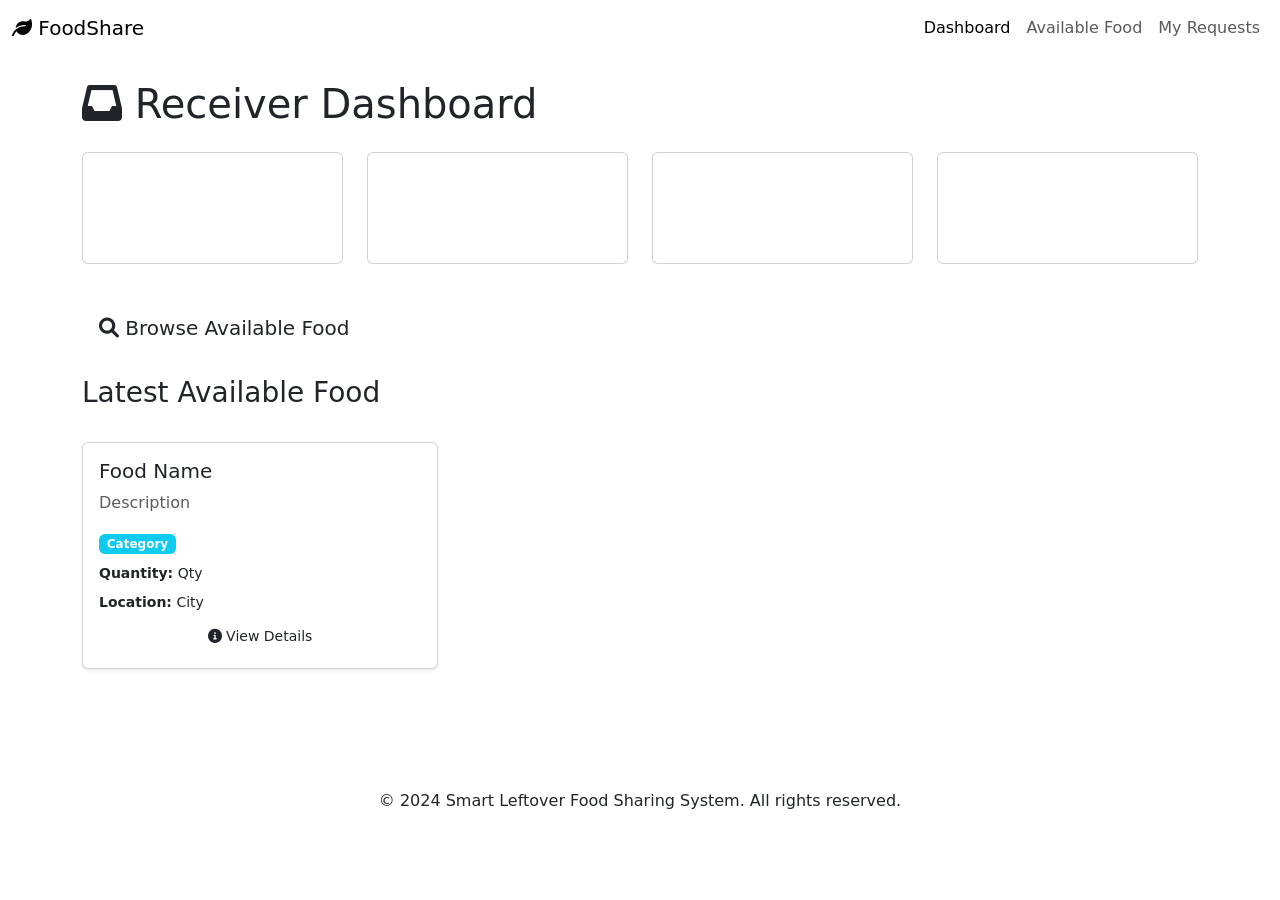
<file: src/main/resources/templates/receiver/dashboard.html>
<!DOCTYPE html>
<html xmlns:th="http://www.thymeleaf.org">
<head>
    <meta charset="UTF-8">
    <meta name="viewport" content="width=device-width, initial-scale=1.0">
    <title>Receiver Dashboard - FoodShare</title>
    <link href="https://cdn.jsdelivr.net/npm/bootstrap@5.1.3/dist/css/bootstrap.min.css" rel="stylesheet">
    <link rel="stylesheet" href="https://cdnjs.cloudflare.com/ajax/libs/font-awesome/6.0.0/css/all.min.css">
    <link th:href="@{/css/style.css}" rel="stylesheet">
</head>
<body>
    <!-- Navigation -->
    <nav class="navbar navbar-expand-lg navbar-custom sticky-top">
        <div class="container-fluid">
            <a class="navbar-brand" href="/">
                <i class="fas fa-leaf"></i> FoodShare
            </a>
            <div class="collapse navbar-collapse">
                <ul class="navbar-nav ms-auto">
                    <li class="nav-item"><a class="nav-link active" href="/receiver/dashboard">Dashboard</a></li>
                    <li class="nav-item"><a class="nav-link" href="/receiver/available-food">Available Food</a></li>
                    <li class="nav-item"><a class="nav-link" href="/receiver/my-requests">My Requests</a></li>
                </ul>
            </div>
        </div>
    </nav>

    <!-- Dashboard Content -->
    <div class="container-fluid py-4">
        <div class="container">
            <h1 class="mb-4"><i class="fas fa-inbox"></i> Receiver Dashboard</h1>

            <!-- Statistics Cards -->
            <div class="row mb-4">
                <div class="col-md-3 mb-3">
                    <div class="card bg-gradient-green text-white">
                        <div class="card-body">
                            <h5 class="card-title">Available Food</h5>
                            <h2 th:text="${totalAvailable}">0</h2>
                        </div>
                    </div>
                </div>
                <div class="col-md-3 mb-3">
                    <div class="card bg-gradient-orange text-white">
                        <div class="card-body">
                            <h5 class="card-title">My Requests</h5>
                            <h2>3</h2>
                        </div>
                    </div>
                </div>
                <div class="col-md-3 mb-3">
                    <div class="card bg-gradient-blue text-white">
                        <div class="card-body">
                            <h5 class="card-title">Collected</h5>
                            <h2>12</h2>
                        </div>
                    </div>
                </div>
                <div class="col-md-3 mb-3">
                    <div class="card bg-gradient-purple text-white">
                        <div class="card-body">
                            <h5 class="card-title">Food Saved</h5>
                            <h2>250 kg</h2>
                        </div>
                    </div>
                </div>
            </div>

            <!-- Quick Actions -->
            <div class="row mb-4">
                <div class="col-md-12">
                    <a href="/receiver/available-food" class="btn btn-custom-orange btn-lg">
                        <i class="fas fa-search"></i> Browse Available Food
                    </a>
                </div>
            </div>

            <!-- Available Food Cards -->
            <div class="row">
                <div class="col-md-12 mb-4">
                    <h3>Latest Available Food</h3>
                </div>
                <div class="col-md-4 mb-4" th:each="donation : ${availableDonations.take(3)}">
                    <div class="card h-100 shadow-sm">
                        <div class="card-body">
                            <h5 class="card-title" th:text="${donation.foodName}">Food Name</h5>
                            <p class="card-text text-muted" th:text="${donation.description}">Description</p>
                            <div class="mb-2">
                                <span class="badge bg-info" th:text="${donation.category.displayName}">Category</span>
                            </div>
                            <p class="small mb-2">
                                <strong>Quantity:</strong> <span th:text="${donation.quantity} + ' ' + ${donation.unit}">Qty</span>
                            </p>
                            <p class="small mb-2">
                                <strong>Location:</strong> <span th:text="${donation.pickupCity}">City</span>
                            </p>
                            <a th:href="@{/receiver/food-details/{id}(id=${donation.donationId})}" class="btn btn-custom-orange btn-sm w-100">
                                <i class="fas fa-info-circle"></i> View Details
                            </a>
                        </div>
                    </div>
                </div>
            </div>
        </div>
    </div>

    <!-- Footer -->
    <footer class="footer mt-5">
        <div class="container text-center py-4">
            <p>&copy; 2024 Smart Leftover Food Sharing System. All rights reserved.</p>
        </div>
    </footer>

    <script src="https://cdn.jsdelivr.net/npm/bootstrap@5.1.3/dist/js/bootstrap.bundle.min.js"></script>
</body>
</html>
</file>
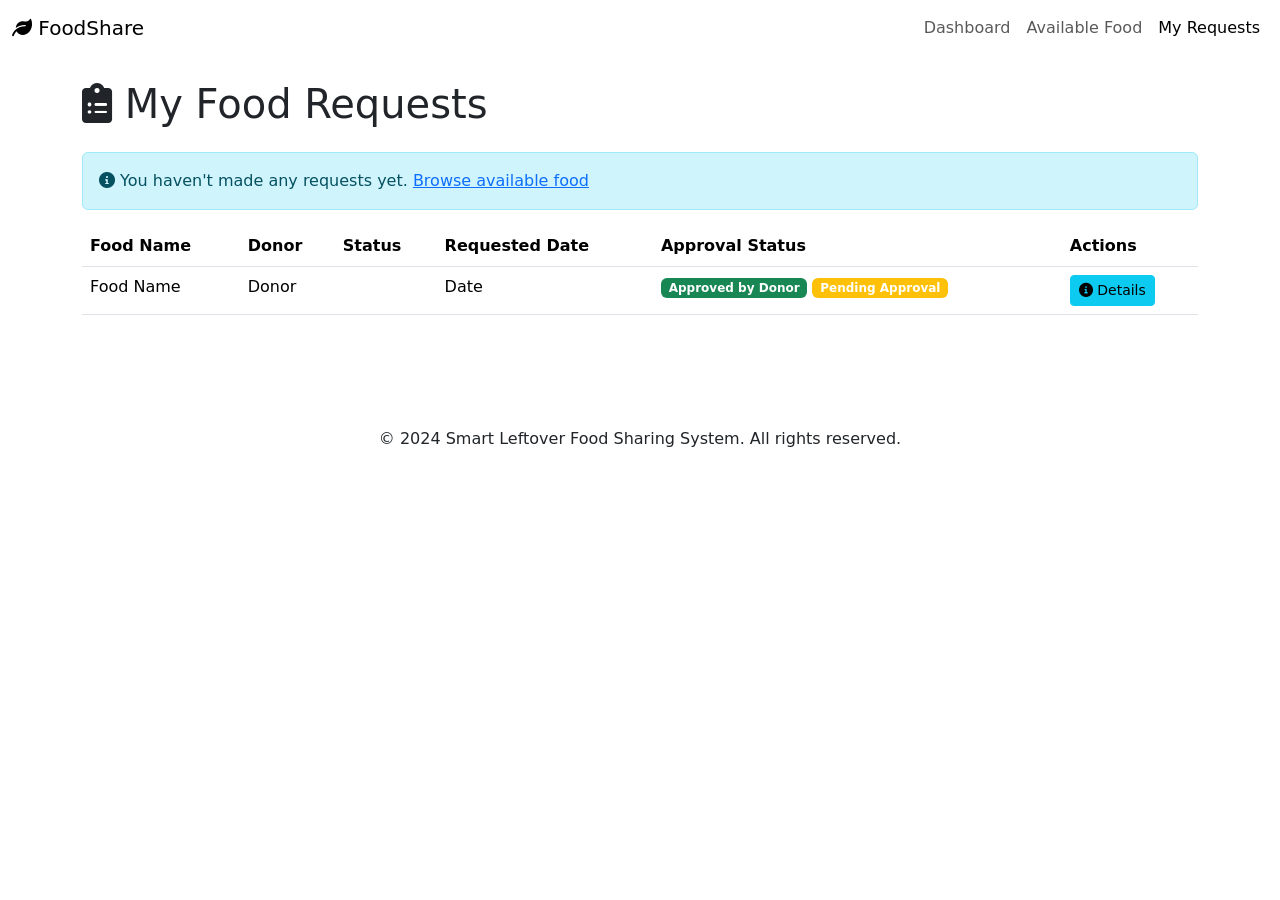
<file: src/main/resources/templates/receiver/my-requests.html>
<!DOCTYPE html>
<html xmlns:th="http://www.thymeleaf.org">
<head>
    <meta charset="UTF-8">
    <meta name="viewport" content="width=device-width, initial-scale=1.0">
    <title>My Requests - FoodShare</title>
    <link href="https://cdn.jsdelivr.net/npm/bootstrap@5.1.3/dist/css/bootstrap.min.css" rel="stylesheet">
    <link rel="stylesheet" href="https://cdnjs.cloudflare.com/ajax/libs/font-awesome/6.0.0/css/all.min.css">
    <link th:href="@{/css/style.css}" rel="stylesheet">
</head>
<body>
    <!-- Navigation -->
    <nav class="navbar navbar-expand-lg navbar-custom sticky-top">
        <div class="container-fluid">
            <a class="navbar-brand" href="/">
                <i class="fas fa-leaf"></i> FoodShare
            </a>
            <div class="collapse navbar-collapse">
                <ul class="navbar-nav ms-auto">
                    <li class="nav-item"><a class="nav-link" href="/receiver/dashboard">Dashboard</a></li>
                    <li class="nav-item"><a class="nav-link" href="/receiver/available-food">Available Food</a></li>
                    <li class="nav-item"><a class="nav-link active" href="/receiver/my-requests">My Requests</a></li>
                </ul>
            </div>
        </div>
    </nav>

    <div class="container-fluid py-4">
        <div class="container">
            <h1 class="mb-4"><i class="fas fa-clipboard-list"></i> My Food Requests</h1>

            <div class="row" th:if="${requests.isEmpty()}">
                <div class="col-md-12">
                    <div class="alert alert-info">
                        <i class="fas fa-info-circle"></i> You haven't made any requests yet. <a href="/receiver/available-food">Browse available food</a>
                    </div>
                </div>
            </div>

            <div class="row" th:unless="${requests.isEmpty()}">
                <div class="col-md-12">
                    <div class="table-responsive">
                        <table class="table table-hover">
                            <thead class="table-custom-green">
                                <tr>
                                    <th>Food Name</th>
                                    <th>Donor</th>
                                    <th>Status</th>
                                    <th>Requested Date</th>
                                    <th>Approval Status</th>
                                    <th>Actions</th>
                                </tr>
                            </thead>
                            <tbody>
                                <tr th:each="request : ${requests}">
                                    <td th:text="${request.donation.foodName}">Food Name</td>
                                    <td th:text="${request.donation.donor.firstName} + ' ' + ${request.donation.donor.lastName}">Donor</td>
                                    <td>
                                        <span class="badge" th:classappend="${request.status.toString() == 'PENDING' ? 'bg-warning' : request.status.toString() == 'APPROVED' ? 'bg-success' : request.status.toString() == 'COLLECTED' ? 'bg-info' : 'bg-danger'}" th:text="${request.status.displayName}">Status</span>
                                    </td>
                                    <td th:text="${#temporals.format(request.createdAt, 'dd-MM-yyyy HH:mm')}">Date</td>
                                    <td>
                                        <span th:if="${request.donorApproved}" class="badge bg-success">Approved by Donor</span>
                                        <span th:unless="${request.donorApproved}" class="badge bg-warning">Pending Approval</span>
                                    </td>
                                    <td>
                                        <button class="btn btn-sm btn-info" data-bs-toggle="modal" data-bs-target="#detailsModal">
                                            <i class="fas fa-info-circle"></i> Details
                                        </button>
                                    </td>
                                </tr>
                            </tbody>
                        </table>
                    </div>
                </div>
            </div>
        </div>
    </div>

    <!-- Footer -->
    <footer class="footer mt-5">
        <div class="container text-center py-4">
            <p>&copy; 2024 Smart Leftover Food Sharing System. All rights reserved.</p>
        </div>
    </footer>

    <script src="https://cdn.jsdelivr.net/npm/bootstrap@5.1.3/dist/js/bootstrap.bundle.min.js"></script>
</body>
</html>
</file>
